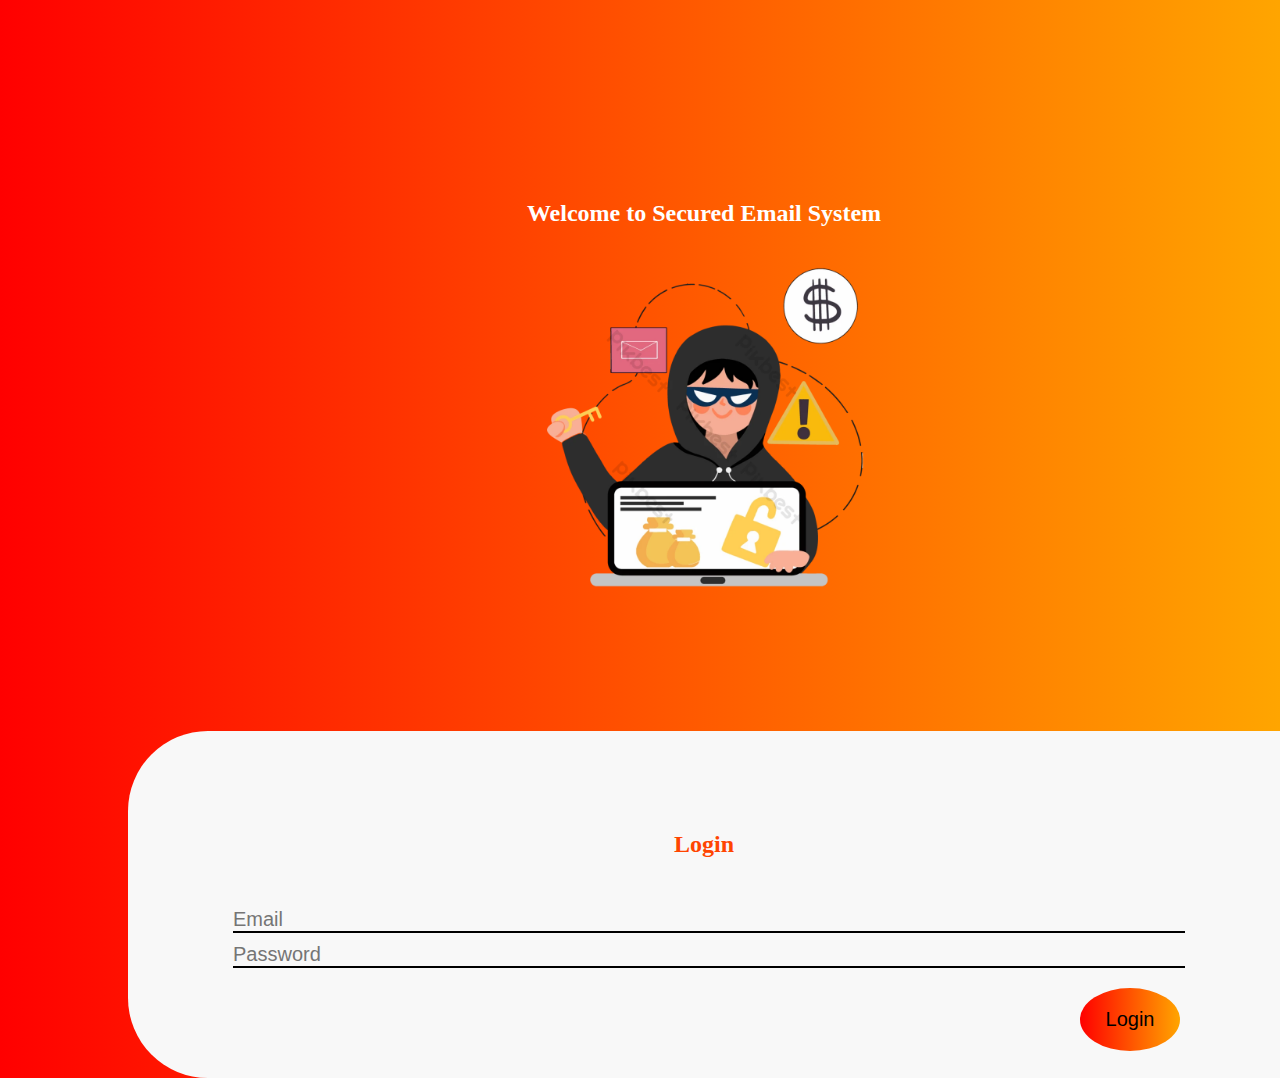
<file: index.html>
<!DOCTYPE html>
<!--[if lt IE 7]>      <html class="no-js lt-ie9 lt-ie8 lt-ie7"> <![endif]-->
<!--[if IE 7]>         <html class="no-js lt-ie9 lt-ie8"> <![endif]-->
<!--[if IE 8]>         <html class="no-js lt-ie9"> <![endif]-->
<!--[if gt IE 8]>      <html class="no-js"> <!--<![endif]-->
<html>
    <head>
        <meta charset="utf-8">
        <meta http-equiv="X-UA-Compatible" content="IE=edge">
        <title></title>
        <meta name="description" content="">
        <meta name="viewport" content="width=device-width, initial-scale=1">
        <link rel="stylesheet" href="style.css">
        <link rel="stylesheet" href="https://cdn.jsdelivr.net/npm/bootstrap@5.0.2/dist/css/bootstrap.min.css" integrity="sha384-EVSTQN3/azprG1Anm3QDgpJLIm9Nao0Yz1ztcQTwFspd3yD65VohhpuuCOmLASjC" crossorigin="anonymous">
    </head>
    <body class="main">
        <!--[if lt IE 7]>
            <p class="browsehappy">You are using an <strong>outdated</strong> browser. Please <a href="#">upgrade your browser</a> to improve your experience.</p>
        <![endif]-->
        <div class="container">
            <div class="row">
                <div class="col-md-10">
                    <div class="row">
                    <div class="col-md-5 login_left">
                        <h2>Welcome to Secured Email System</h2>
                        <img src="1.webp" alt="" width="400px">
                    </div>
                    <div class="col-md-7 login_right">
                        <h2>Login</h2>
                        <div class="form-group">
                            <form action="">
                                <input class="form-control" type="text" name="" placeholder="Email" required>
                                <input class="form-control" type="text" name="" placeholder="Password" required>
                                <input type="submit" value="Login" class="btn btn-primary">
                            </form>
                        </div>
                        
                    </div>
                    </div>
                </div>
        </div>
      
    </body>
</html>
</file>
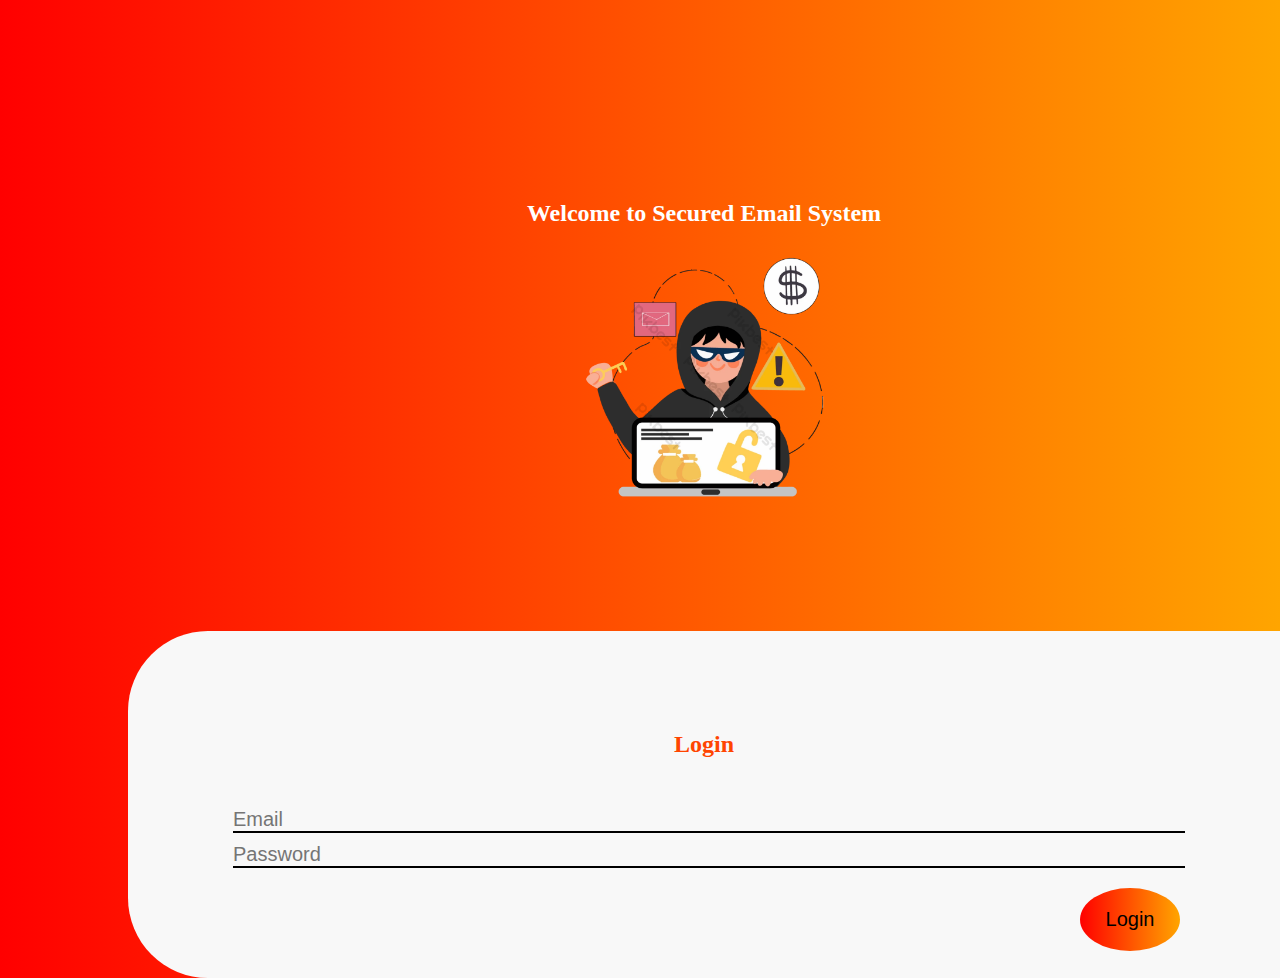
<file: login-form.html>
<!DOCTYPE html>
<!--[if lt IE 7]>      <html class="no-js lt-ie9 lt-ie8 lt-ie7"> <![endif]-->
<!--[if IE 7]>         <html class="no-js lt-ie9 lt-ie8"> <![endif]-->
<!--[if IE 8]>         <html class="no-js lt-ie9"> <![endif]-->
<!--[if gt IE 8]>      <html class="no-js"> <!--<![endif]-->
<html>
    <head>
        <meta charset="utf-8">
        <meta http-equiv="X-UA-Compatible" content="IE=edge">
        <title></title>
        <meta name="description" content="">
        <meta name="viewport" content="width=device-width, initial-scale=1">
        <link rel="stylesheet" href="style.css">
        <link rel="stylesheet" href="https://cdn.jsdelivr.net/npm/bootstrap@5.0.2/dist/css/bootstrap.min.css" integrity="sha384-EVSTQN3/azprG1Anm3QDgpJLIm9Nao0Yz1ztcQTwFspd3yD65VohhpuuCOmLASjC" crossorigin="anonymous">
    </head>
    <body class="main">
        <!--[if lt IE 7]>
            <p class="browsehappy">You are using an <strong>outdated</strong> browser. Please <a href="#">upgrade your browser</a> to improve your experience.</p>
        <![endif]-->
        <div class="container">
            <div class="row">
                <div class="col-md-10">
                    <div class="row">
                    <div class="col-md-5 login_left">
                        <h2>Welcome to Secured Email System</h2>
                        <img src="1.webp" alt="" width="300px">
                    </div>
                    <div class="col-md-7 login_right">
                        <h2>Login</h2>
                        <div class="form-group">
                            <form action="">
                                <input class="form-control" type="text" name="" placeholder="Email" required>
                                <input class="form-control" type="text" name="" placeholder="Password" required>
                                <input type="submit" value="Login" class="btn btn-primary">
                            </form>
                        </div>
                        
                    </div>
                    </div>
                </div>
        </div>
      
    </body>
</html>
</file>
<file: style.css>
*
{
    margin:0;
    padding:0;
}
.main
{
    
    background-image: linear-gradient(to right,red,orange);
    margin-top: 100px!important;
    margin-left: 10%;
   
}
.login_left
{
    text-align: center ;
    padding: 100px ;
    color: #fff ;
    
}
.login_left > button
{
    border-radius: 50%;
    text-align: center;
    width: 200px;
    margin-left: 16px;
    margin-top: 30px;
    padding: 20px;
    font-size: 30px;
    color: #555;
    border:none;
    outline: none;

}
.login_right
{
    background-color:  #f8f8f8;;
    border-bottom-left-radius: 80px;
    border-top-left-radius: 80px;
    text-align: center;
    padding: 100px;
}
.login_right > h2
{
    padding-bottom: 50px;
    color: orangered;
    font-weight: bolder;
}

input[type="text"]
{
     margin-left: 5px;
     border:none;
     outline: none;
     width: 100%;
     margin-bottom: 10px;
     font-size: 20px;
     background-color: #f8f8f8;
     border-bottom: 2px solid black;
}
input[type="submit"]
{
    float: right;
    border-radius: 50%;
    margin-top: 10px;
    width: 100px;
    background-image: linear-gradient(to right,red,orange);
    border:none;
    outline: none;
    font-size: 20px;
    padding: 20px;
}
@media screen and (max-width:1024px) {
    
   .login_left
   {
    padding: 20px ;
   }
   
    .login_left > h2
    {
    padding-bottom: 5px;
    font-size: 20px;
    font-weight: 600;
    }
    .login_left > img
    {
        width: 200px;
        
    }
}
@media screen and (max-width:700px) {
    .main
    {
        margin-top:60px !important;
        margin-left: -5px;
    }
    .login_left
   {
    padding: 20px ;
   }
    .login_right
    {
        padding: 10px;
    }
    .login_left > h2
    {
    font-size: 20px;
    font-weight: 600;
    margin-left: -8px;
    }
    .login_left > img
    {
        width: 100px;
         margin-left: -8px;
        
    }
}
</file>
